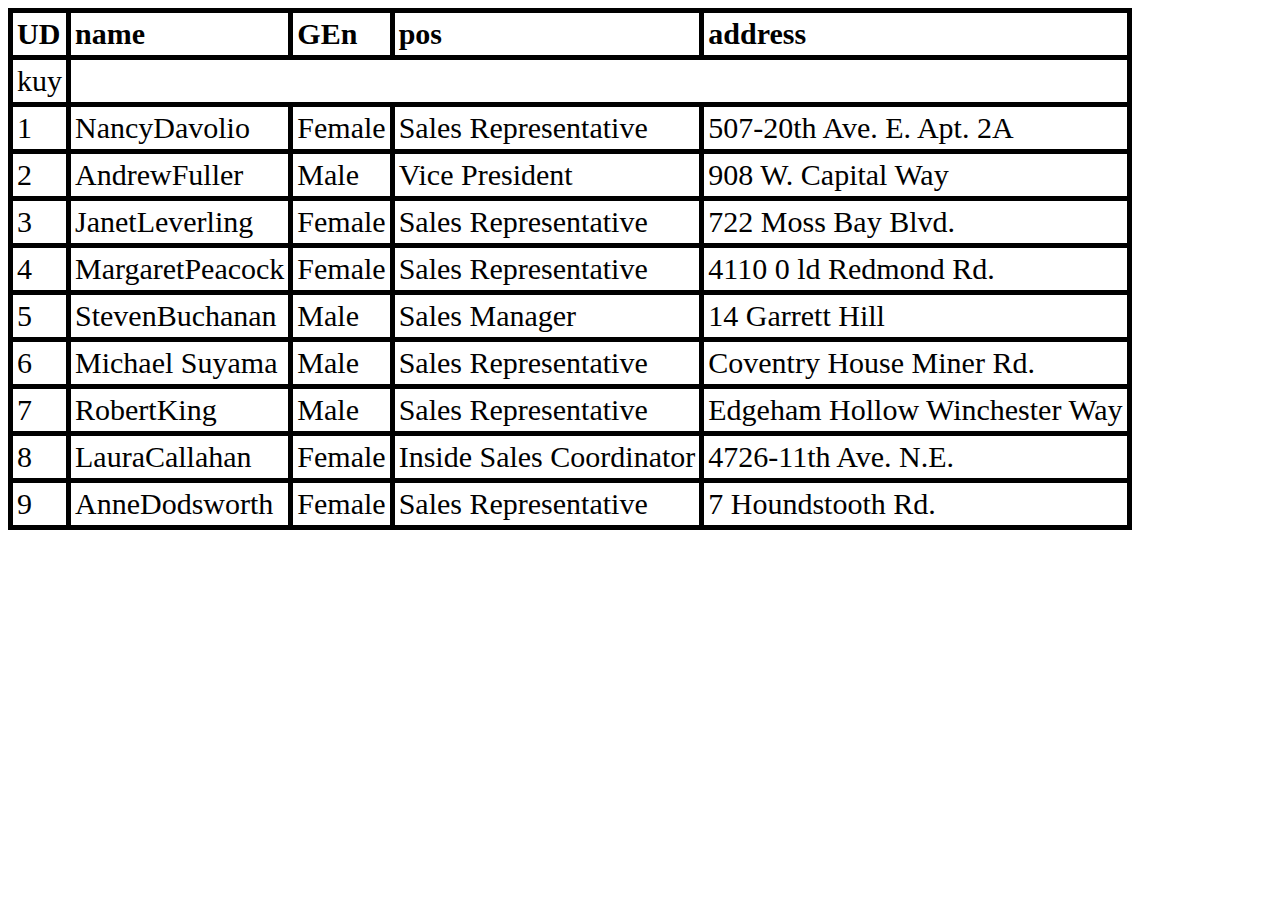
<file: emp.html>
<!DOCTYPE html>
<html lang="en">
<head>
    <meta charset="UTF-8">
    <meta name="viewport" content="width=device-width, initial-scale=1.0">
    <title>employee list</title>
    <link rel="stylesheet" href="empstyle.css">
</head>
<body>
    <table id="00"class="tab">
        <tr>
            <th>UD</th>
            <th>name</th>
            <th>GEn</th>
            <th>pos</th>
            <th>address</th>
        </tr>
        

    </table>
</body>
<script src="empscript.js"></script>
</html>
</file>
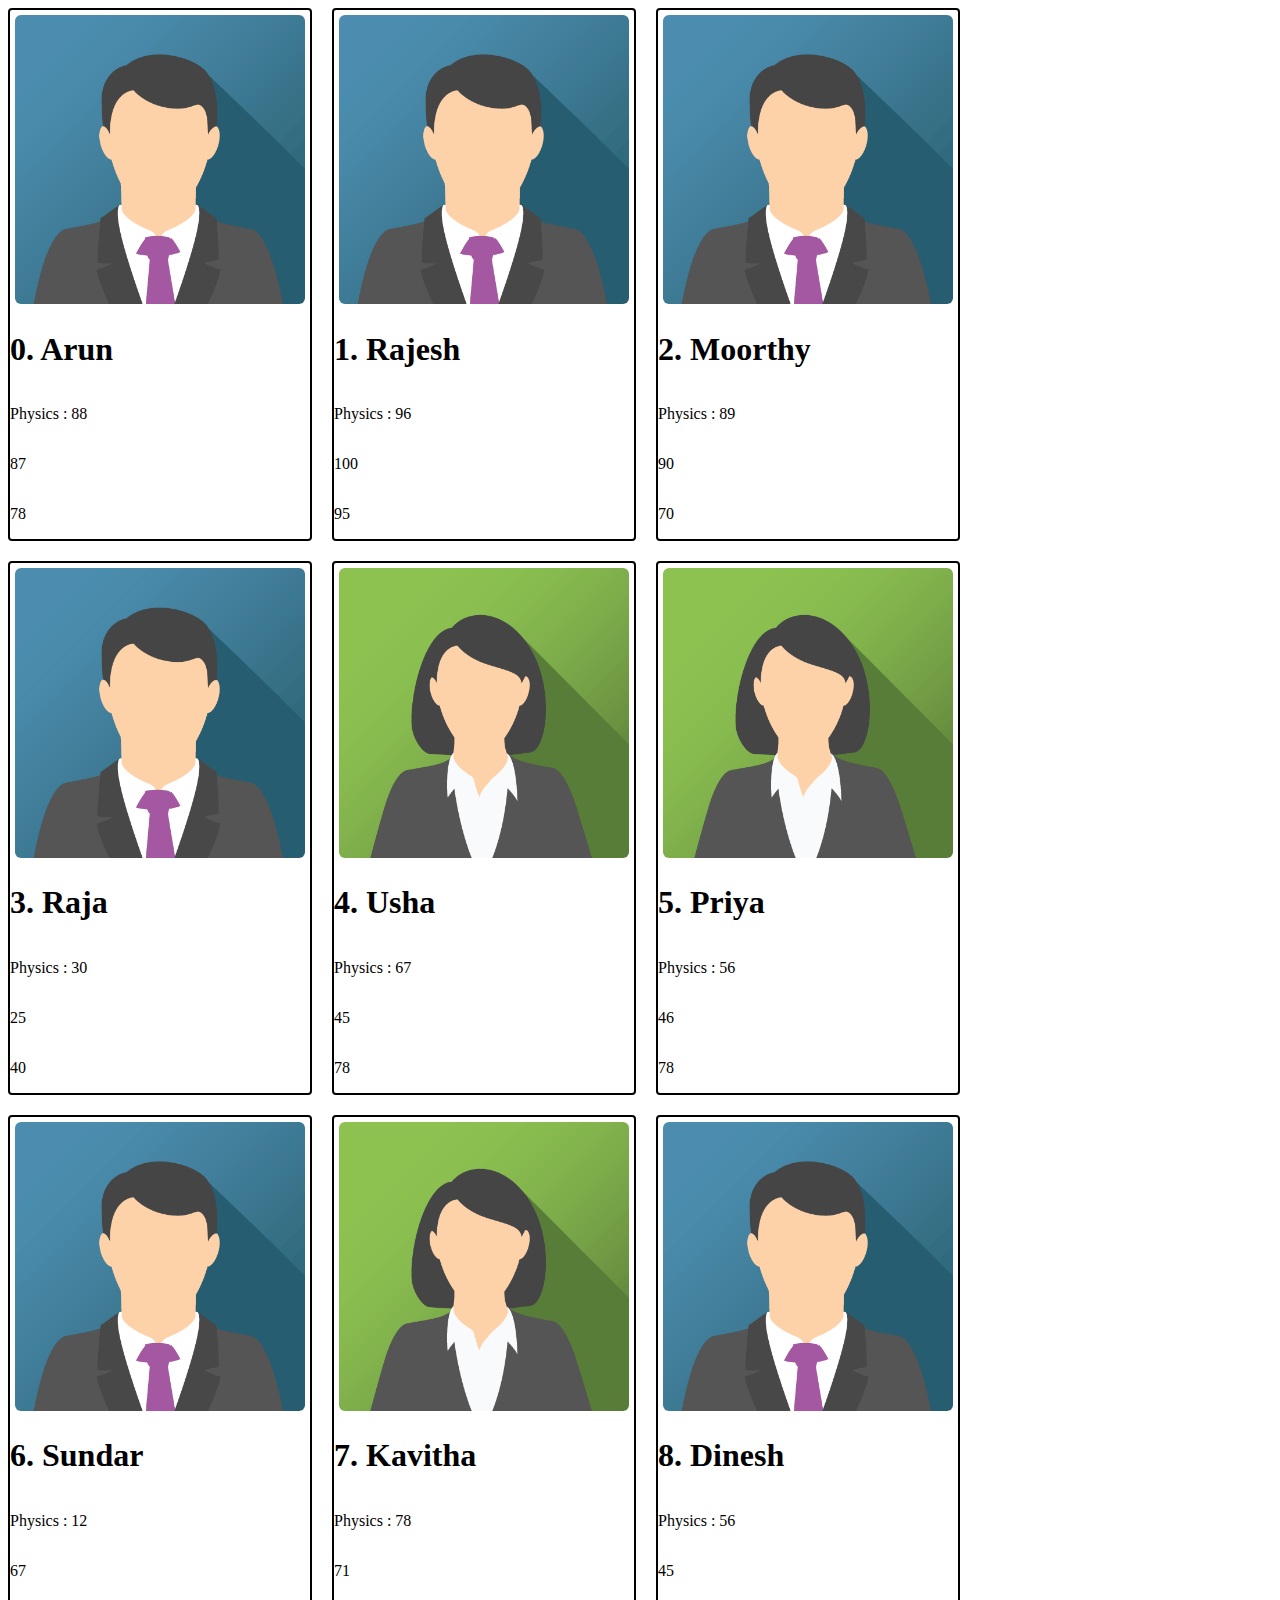
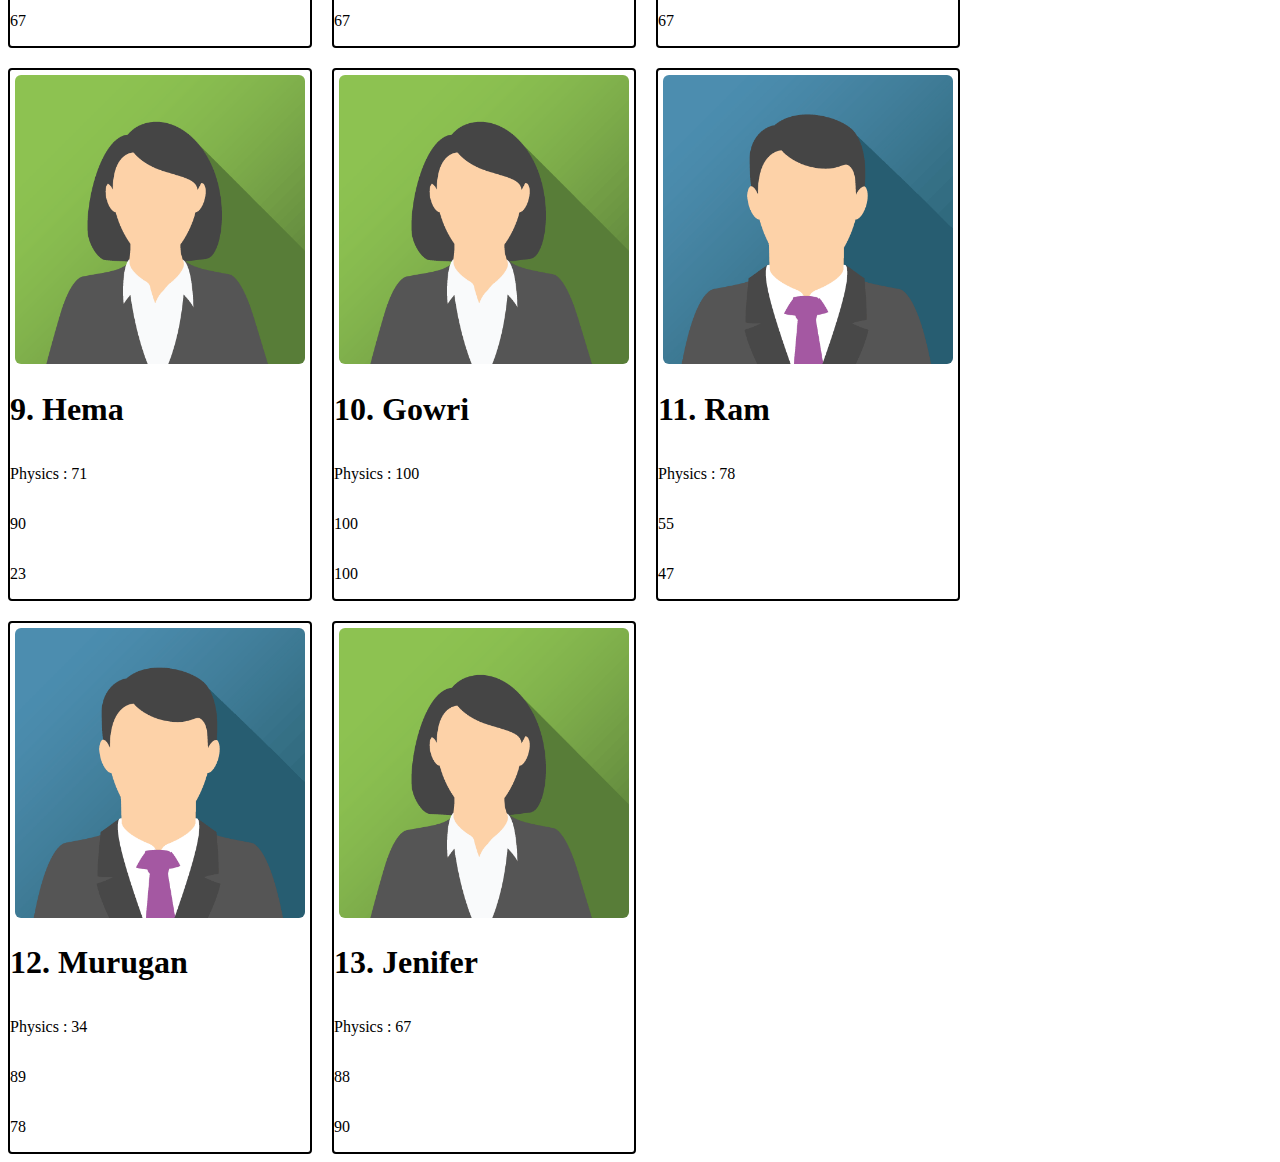
<file: lab602/stu.html>
<!DOCTYPE html>
<html lang="en">
<head>
    <meta charset="UTF-8">
    <meta name="viewport" content="width=device-width, initial-scale=1.0">
    <title>Student</title>
    <link rel="stylesheet" href="stustyle.css">
</head>
<body>

    <div id="01" class="container">
    </div>
      
</body>
<script src="stuscript.js"></script>
</html>
</file>
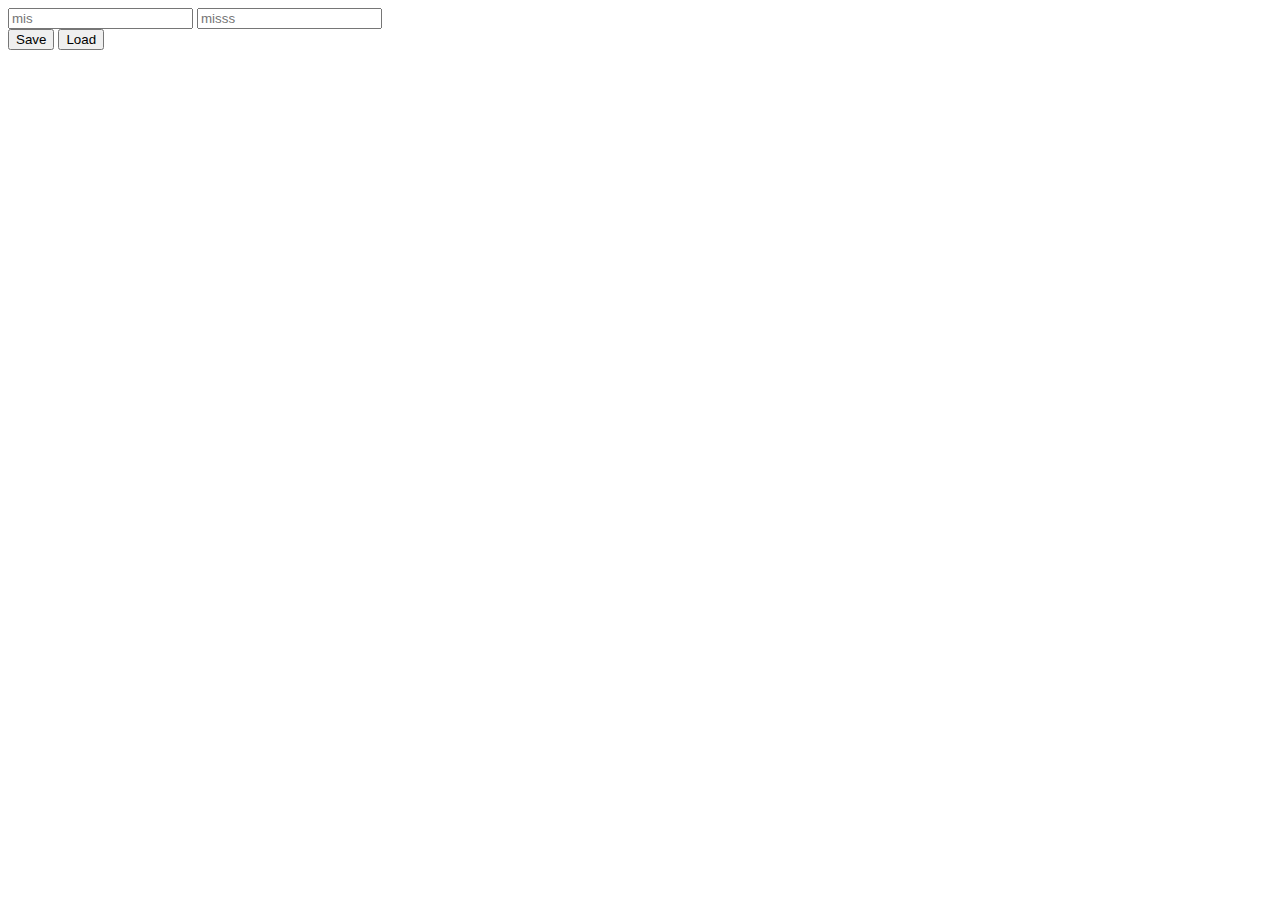
<file: labMOck2/in.html>
<!DOCTYPE html>
<html lang="en">
<head>
    <meta charset="UTF-8">
    <meta name="viewport" content="width=device-width, initial-scale=1.0">
    <title>kkk</title>
</head>
<body>
    <div id="05">
         <form>
              <label>
                     <input type="text" id="7" placeholder="mis">
                </label>
              <label>
                     <input type="text" placeholder="misss">
              </label>
         </form>
         <button onclick="sac()">Save</button>
         <button onclick="lod()">Load</button>
    </div>
    
</body>
<script src="ja.js"></script>
</html>
</file>
<file: empstyle.css>
.tab {
    justify-content: center;
    align-items: center;
    font-size: 30px;
    text-align: left;
}

table,th, tr, td {
    border: 5px solid black;
    border-collapse: collapse;
    padding: 0.25rem;
}
</file>
<file: lab602/stustyle.css>
.container {
    display: flex;
    flex-wrap: wrap;
    gap: 20px;
}

.card {
    border: 2px solid black;
    width: 300px;
    height: auto;
    display: flex;
    text-align: left;
    flex-direction: column;
    border-radius: 4px;
}

img {
    border-radius: 6px;
    top: 50%;
    left: 50%;
    margin: 5px 5px 5px 5px;
}
</file>
